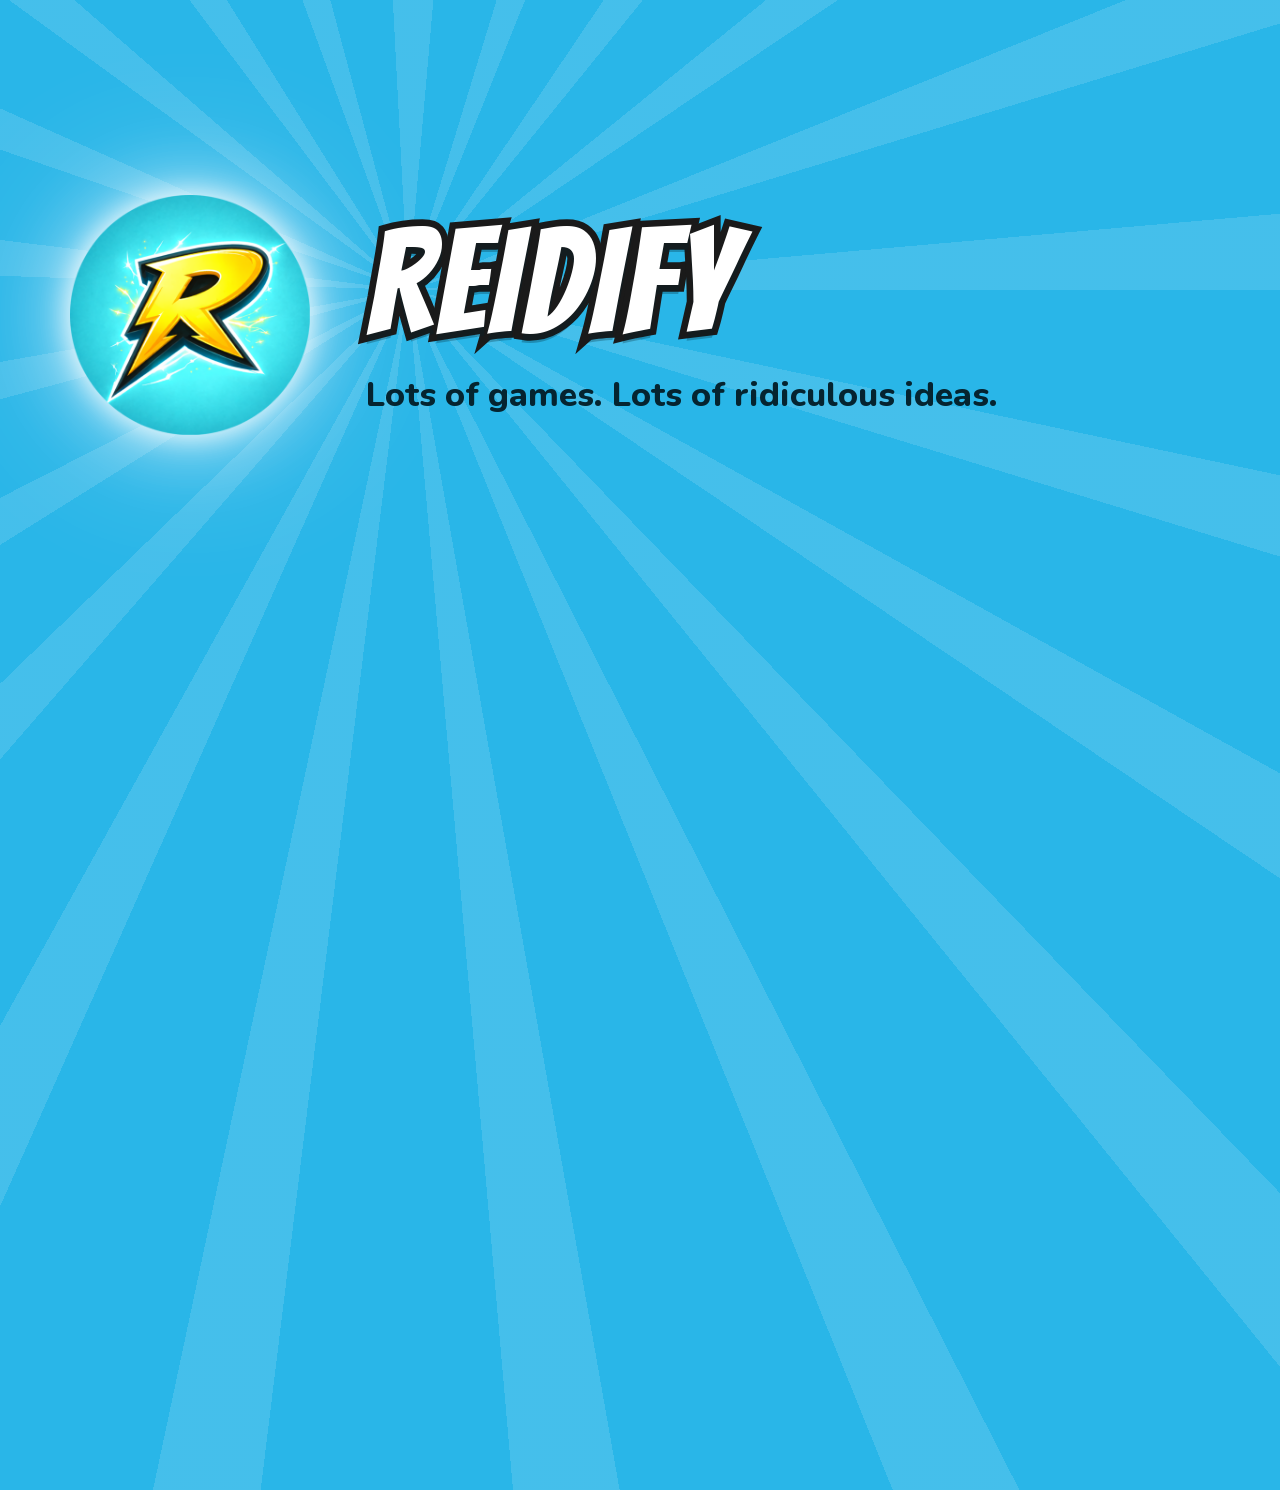
<file: tools/og-image.html>
<!-- Source for assets/img/og-image.png. Render at exactly 1200x630:
     firefox --headless --screenshot assets/img/og-image.png \
       --window-size=1200,630 file://$PWD/tools/og-image.html

     Fonts are embedded as base64 rather than linked from Google Fonts.
     Firefox screenshots on the load event, before a linked webfont has
     arrived, so a linked face silently renders as the fallback — neither
     display=swap nor display=block avoids it. Embedding removes the race. -->
<style>
  @font-face {
    font-family: 'Bangers'; font-style: normal; font-weight: 400;
    src: url([data-uri]) format('woff2');
  }
  @font-face {
    font-family: 'Nunito'; font-style: normal; font-weight: 800;
    src: url([data-uri]) format('woff2');
  }
  * { box-sizing: border-box; margin: 0; }
  body {
    width: 1200px; height: 630px; overflow: hidden; position: relative;
    background: #29B6E8; display: flex; align-items: center; gap: 56px;
    padding: 0 70px; font-family: Nunito, sans-serif;
  }
  body::before {
    content: ""; position: absolute; left: 34%; top: 46%;
    width: 2400px; height: 2400px; margin: -1200px 0 0 -1200px;
    background: repeating-conic-gradient(from 0deg at 50% 50%,
      rgba(255,255,255,.13) 0deg 5deg, rgba(255,255,255,0) 5deg 17deg);
  }
  /* White halo. The logo disc is #29C2D5 against a #29B6E8 band, which is too
     close to separate on its own. drop-shadow follows the alpha, so the glow
     hugs the circle rather than boxing it. */
  .logo {
    width: 240px; height: 240px; flex: none; position: relative;
    filter: drop-shadow(0 0 14px rgba(255,255,255,.95))
            drop-shadow(0 0 34px rgba(255,255,255,.6))
            drop-shadow(0 0 70px rgba(255,255,255,.35));
  }
  .copy { position: relative; }
  /* font-weight 400 is load-bearing: h1 inherits bold from the UA stylesheet,
     Bangers ships only a 400 weight, and the browser then fakes a bold by
     smearing the glyphs. Values here mirror .display / .hero__title. */
  h1 {
    font-family: Bangers, sans-serif; font-weight: 400;
    font-size: 148px; line-height: .95;
    color: #fff; -webkit-text-stroke: .09em #1A1A1A; paint-order: stroke fill;
    text-shadow: 0 .06em 0 rgba(5,36,48,.28); letter-spacing: .02em;
  }
  p { font-size: 34px; font-weight: 800; color: #052430; margin-top: 20px;
       white-space: nowrap; }
</style>
<body>
  <img class="logo" src="../assets/img/logo-512.png" alt="">
  <div class="copy"><h1>REIDIFY</h1><p>Lots of games. Lots of ridiculous ideas.</p></div>
</body>
</file>
